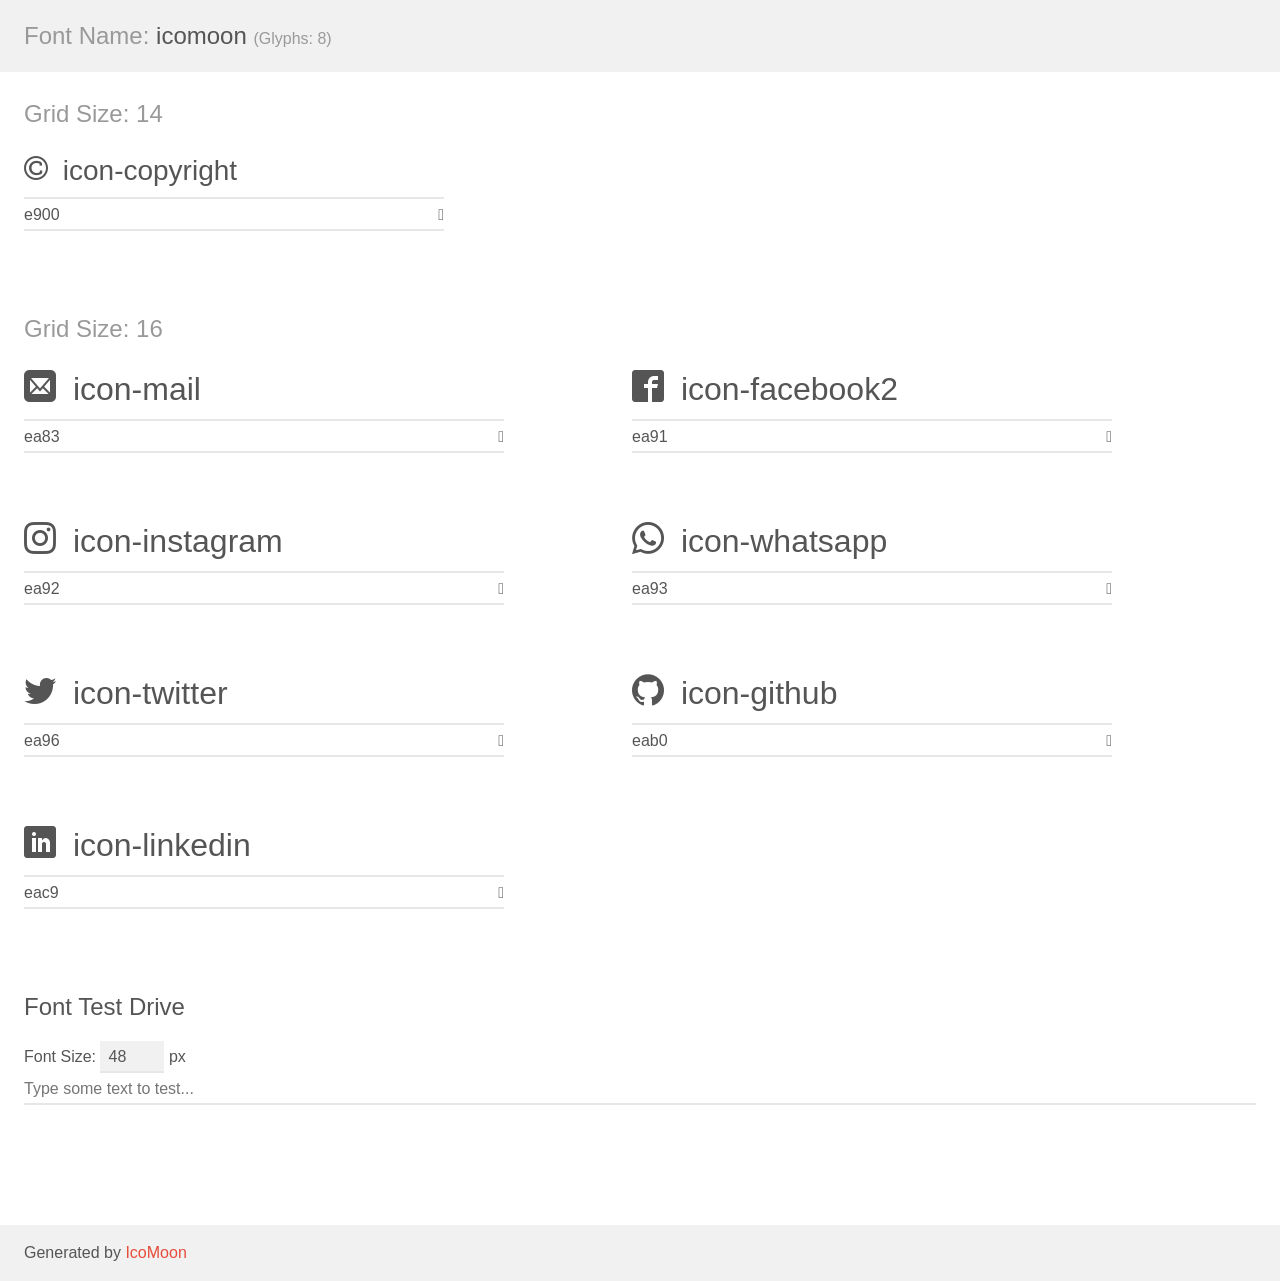
<file: CSS/icomoon/demo.html>
<!doctype html>
<html>
<head>
    <meta charset="utf-8">
    <title>IcoMoon Demo</title>
    <meta name="description" content="An Icon Font Generated By IcoMoon.io">
    <meta name="viewport" content="width=device-width, initial-scale=1">
    <link rel="stylesheet" href="demo-files/demo.css">
    <link rel="stylesheet" href="style.css"></head>
<body>
    <div class="bgc1 clearfix">
        <h1 class="mhmm mvm"><span class="fgc1">Font Name:</span> icomoon <small class="fgc1">(Glyphs:&nbsp;8)</small></h1>
    </div>
    <div class="clearfix mhl ptl">
        <h1 class="mvm mtn fgc1">Grid Size: 14</h1>
        <div class="glyph fs1">
            <div class="clearfix bshadow0 pbs">
                <span class="icon-copyright"></span>
                <span class="mls"> icon-copyright</span>
            </div>
            <fieldset class="fs0 size1of1 clearfix hidden-false">
                <input type="text" readonly value="e900" class="unit size1of2" />
                <input type="text" maxlength="1" readonly value="&#xe900;" class="unitRight size1of2 talign-right" />
            </fieldset>
            <div class="fs0 bshadow0 clearfix hidden-true">
                <span class="unit pvs fgc1">liga: </span>
                <input type="text" readonly value="" class="liga unitRight" />
            </div>
        </div>
    </div>
    <div class="clearfix mhl ptl">
        <h1 class="mvm mtn fgc1">Grid Size: 16</h1>
        <div class="glyph fs2">
            <div class="clearfix bshadow0 pbs">
                <span class="icon-mail"></span>
                <span class="mls"> icon-mail</span>
            </div>
            <fieldset class="fs0 size1of1 clearfix hidden-false">
                <input type="text" readonly value="ea83" class="unit size1of2" />
                <input type="text" maxlength="1" readonly value="&#xea83;" class="unitRight size1of2 talign-right" />
            </fieldset>
            <div class="fs0 bshadow0 clearfix hidden-true">
                <span class="unit pvs fgc1">liga: </span>
                <input type="text" readonly value="mail2, contact2" class="liga unitRight" />
            </div>
        </div>
        <div class="glyph fs2">
            <div class="clearfix bshadow0 pbs">
                <span class="icon-facebook2"></span>
                <span class="mls"> icon-facebook2</span>
            </div>
            <fieldset class="fs0 size1of1 clearfix hidden-false">
                <input type="text" readonly value="ea91" class="unit size1of2" />
                <input type="text" maxlength="1" readonly value="&#xea91;" class="unitRight size1of2 talign-right" />
            </fieldset>
            <div class="fs0 bshadow0 clearfix hidden-true">
                <span class="unit pvs fgc1">liga: </span>
                <input type="text" readonly value="facebook2, brand11" class="liga unitRight" />
            </div>
        </div>
        <div class="glyph fs2">
            <div class="clearfix bshadow0 pbs">
                <span class="icon-instagram"></span>
                <span class="mls"> icon-instagram</span>
            </div>
            <fieldset class="fs0 size1of1 clearfix hidden-false">
                <input type="text" readonly value="ea92" class="unit size1of2" />
                <input type="text" maxlength="1" readonly value="&#xea92;" class="unitRight size1of2 talign-right" />
            </fieldset>
            <div class="fs0 bshadow0 clearfix hidden-true">
                <span class="unit pvs fgc1">liga: </span>
                <input type="text" readonly value="instagram, brand12" class="liga unitRight" />
            </div>
        </div>
        <div class="glyph fs2">
            <div class="clearfix bshadow0 pbs">
                <span class="icon-whatsapp"></span>
                <span class="mls"> icon-whatsapp</span>
            </div>
            <fieldset class="fs0 size1of1 clearfix hidden-false">
                <input type="text" readonly value="ea93" class="unit size1of2" />
                <input type="text" maxlength="1" readonly value="&#xea93;" class="unitRight size1of2 talign-right" />
            </fieldset>
            <div class="fs0 bshadow0 clearfix hidden-true">
                <span class="unit pvs fgc1">liga: </span>
                <input type="text" readonly value="whatsapp, brand13" class="liga unitRight" />
            </div>
        </div>
        <div class="glyph fs2">
            <div class="clearfix bshadow0 pbs">
                <span class="icon-twitter"></span>
                <span class="mls"> icon-twitter</span>
            </div>
            <fieldset class="fs0 size1of1 clearfix hidden-false">
                <input type="text" readonly value="ea96" class="unit size1of2" />
                <input type="text" maxlength="1" readonly value="&#xea96;" class="unitRight size1of2 talign-right" />
            </fieldset>
            <div class="fs0 bshadow0 clearfix hidden-true">
                <span class="unit pvs fgc1">liga: </span>
                <input type="text" readonly value="twitter, brand16" class="liga unitRight" />
            </div>
        </div>
        <div class="glyph fs2">
            <div class="clearfix bshadow0 pbs">
                <span class="icon-github"></span>
                <span class="mls"> icon-github</span>
            </div>
            <fieldset class="fs0 size1of1 clearfix hidden-false">
                <input type="text" readonly value="eab0" class="unit size1of2" />
                <input type="text" maxlength="1" readonly value="&#xeab0;" class="unitRight size1of2 talign-right" />
            </fieldset>
            <div class="fs0 bshadow0 clearfix hidden-true">
                <span class="unit pvs fgc1">liga: </span>
                <input type="text" readonly value="github, brand40" class="liga unitRight" />
            </div>
        </div>
        <div class="glyph fs2">
            <div class="clearfix bshadow0 pbs">
                <span class="icon-linkedin"></span>
                <span class="mls"> icon-linkedin</span>
            </div>
            <fieldset class="fs0 size1of1 clearfix hidden-false">
                <input type="text" readonly value="eac9" class="unit size1of2" />
                <input type="text" maxlength="1" readonly value="&#xeac9;" class="unitRight size1of2 talign-right" />
            </fieldset>
            <div class="fs0 bshadow0 clearfix hidden-true">
                <span class="unit pvs fgc1">liga: </span>
                <input type="text" readonly value="linkedin, brand64" class="liga unitRight" />
            </div>
        </div>
    </div>

    <!--[if gt IE 8]><!-->
    <div class="mhl clearfix mbl">
        <h1>Font Test Drive</h1>
        <label>
            Font Size: <input id="fontSize" type="number" class="textbox0 mbm"
            min="8" value="48" />
            px
        </label>
        <input id="testText" type="text" class="phl size1of1 mvl"
        placeholder="Type some text to test..." value=""/>
        <div id="testDrive" class="icon-" style="font-family: icomoon">&nbsp;
        </div>
    </div>
    <!--<![endif]-->
    <div class="bgc1 clearfix">
        <p class="mhl">Generated by <a href="https://icomoon.io/app">IcoMoon</a></p>
    </div>

    <script src="demo-files/demo.js"></script>
</body>
</html>
</file>
<file: CSS/icomoon/demo-files/demo.css>
body {
  padding: 0;
  margin: 0;
  font-family: sans-serif;
  font-size: 1em;
  line-height: 1.5;
  color: #555;
  background: #fff;
}
h1 {
  font-size: 1.5em;
  font-weight: normal;
}
small {
  font-size: .66666667em;
}
a {
  color: #e74c3c;
  text-decoration: none;
}
a:hover, a:focus {
  box-shadow: 0 1px #e74c3c;
}
.bshadow0, input {
  box-shadow: inset 0 -2px #e7e7e7;
}
input:hover {
  box-shadow: inset 0 -2px #ccc;
}
input, fieldset {
  font-family: sans-serif;
  font-size: 1em;
  margin: 0;
  padding: 0;
  border: 0;
}
input {
  color: inherit;
  line-height: 1.5;
  height: 1.5em;
  padding: .25em 0;
}
input:focus {
  outline: none;
  box-shadow: inset 0 -2px #449fdb;
}
.glyph {
  font-size: 16px;
  width: 15em;
  padding-bottom: 1em;
  margin-right: 4em;
  margin-bottom: 1em;
  float: left;
  overflow: hidden;
}
.liga {
  width: 80%;
  width: calc(100% - 2.5em);
}
.talign-right {
  text-align: right;
}
.talign-center {
  text-align: center;
}
.bgc1 {
  background: #f1f1f1;
}
.fgc1 {
  color: #999;
}
.fgc0 {
  color: #000;
}
p {
  margin-top: 1em;
  margin-bottom: 1em;
}
.mvm {
  margin-top: .75em;
  margin-bottom: .75em;
}
.mtn {
  margin-top: 0;
}
.mtl, .mal {
  margin-top: 1.5em;
}
.mbl, .mal {
  margin-bottom: 1.5em;
}
.mal, .mhl {
  margin-left: 1.5em;
  margin-right: 1.5em;
}
.mhmm {
  margin-left: 1em;
  margin-right: 1em;
}
.mls {
  margin-left: .25em;
}
.ptl {
  padding-top: 1.5em;
}
.pbs, .pvs {
  padding-bottom: .25em;
}
.pvs, .pts {
  padding-top: .25em;
}
.unit {
  float: left;
}
.unitRight {
  float: right;
}
.size1of2 {
  width: 50%;
}
.size1of1 {
  width: 100%;
}
.clearfix:before, .clearfix:after {
  content: " ";
  display: table;
}
.clearfix:after {
  clear: both;
}
.hidden-true {
  display: none;
}
.textbox0 {
  width: 3em;
  background: #f1f1f1;
  padding: .25em .5em;
  line-height: 1.5;
  height: 1.5em;
}
#testDrive {
  display: block;
  padding-top: 24px;
  line-height: 1.5;
}
.fs0 {
  font-size: 16px;
}
.fs1 {
  font-size: 28px;
}
.fs2 {
  font-size: 32px;
}
</file>
<file: CSS/icomoon/style.css>
@font-face {
  font-family: 'icomoon';
  src:  url('fonts/icomoon.eot?nornli');
  src:  url('fonts/icomoon.eot?nornli#iefix') format('embedded-opentype'),
    url('fonts/icomoon.ttf?nornli') format('truetype'),
    url('fonts/icomoon.woff?nornli') format('woff'),
    url('fonts/icomoon.svg?nornli#icomoon') format('svg');
  font-weight: normal;
  font-style: normal;
  font-display: block;
}

[class^="icon-"], [class*=" icon-"] {
  /* use !important to prevent issues with browser extensions that change fonts */
  font-family: 'icomoon' !important;
  speak: never;
  font-style: normal;
  font-weight: normal;
  font-variant: normal;
  text-transform: none;
  line-height: 1;

  /* Better Font Rendering =========== */
  -webkit-font-smoothing: antialiased;
  -moz-osx-font-smoothing: grayscale;
}

.icon-copyright:before {
  content: "\e900";
}
.icon-mail:before {
  content: "\ea83";
}
.icon-facebook2:before {
  content: "\ea91";
}
.icon-instagram:before {
  content: "\ea92";
}
.icon-whatsapp:before {
  content: "\ea93";
}
.icon-twitter:before {
  content: "\ea96";
}
.icon-github:before {
  content: "\eab0";
}
.icon-linkedin:before {
  content: "\eac9";
}
</file>
